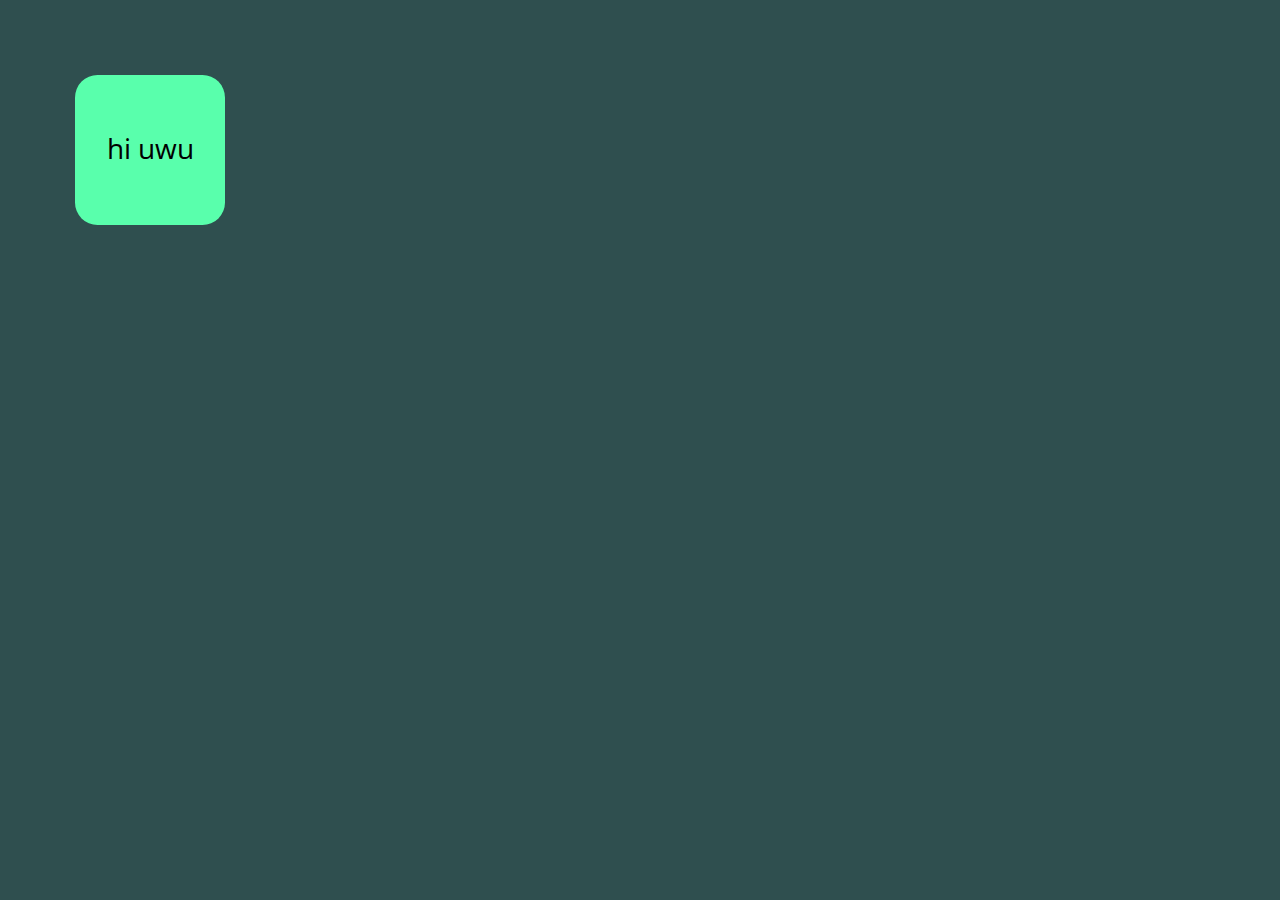
<file: aesthetic-animation/index.html>
<!DOCTYPE html>
<html lang="en">
  <head>
    <meta
      name="description"
      content="simple aesthetic website animation thingy | made by skalixur"
    />
    <meta charset="UTF-8" />
    <meta http-equiv="X-UA-Compatible" content="IE=edge" />
    <meta name="viewport" content="width=device-width, initial-scale=1.0" />
    <title>css aesthetic animation thing</title>
    <link rel="stylesheet" href="style.css" />
  </head>
  <body>
    <div class="square"><p class="square-text">hi uwu</p></div>
  </body>
</html>
</file>
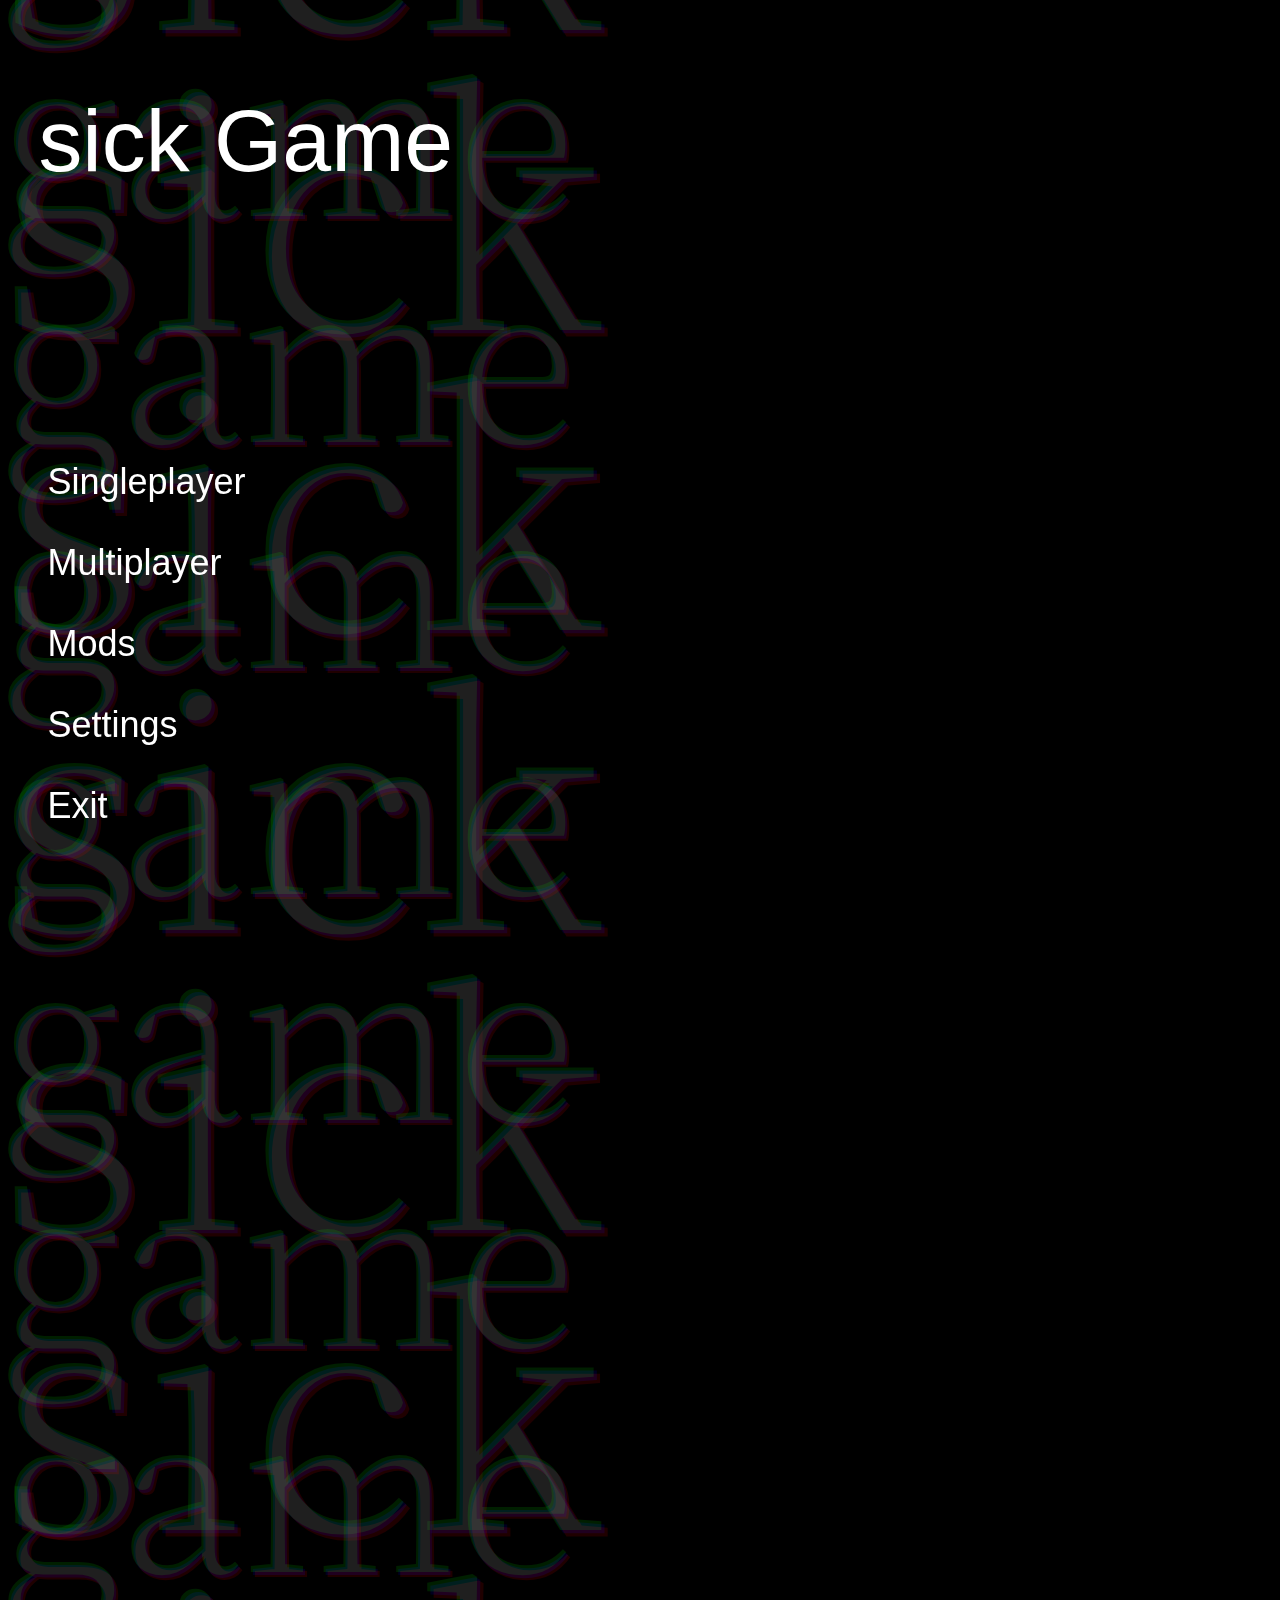
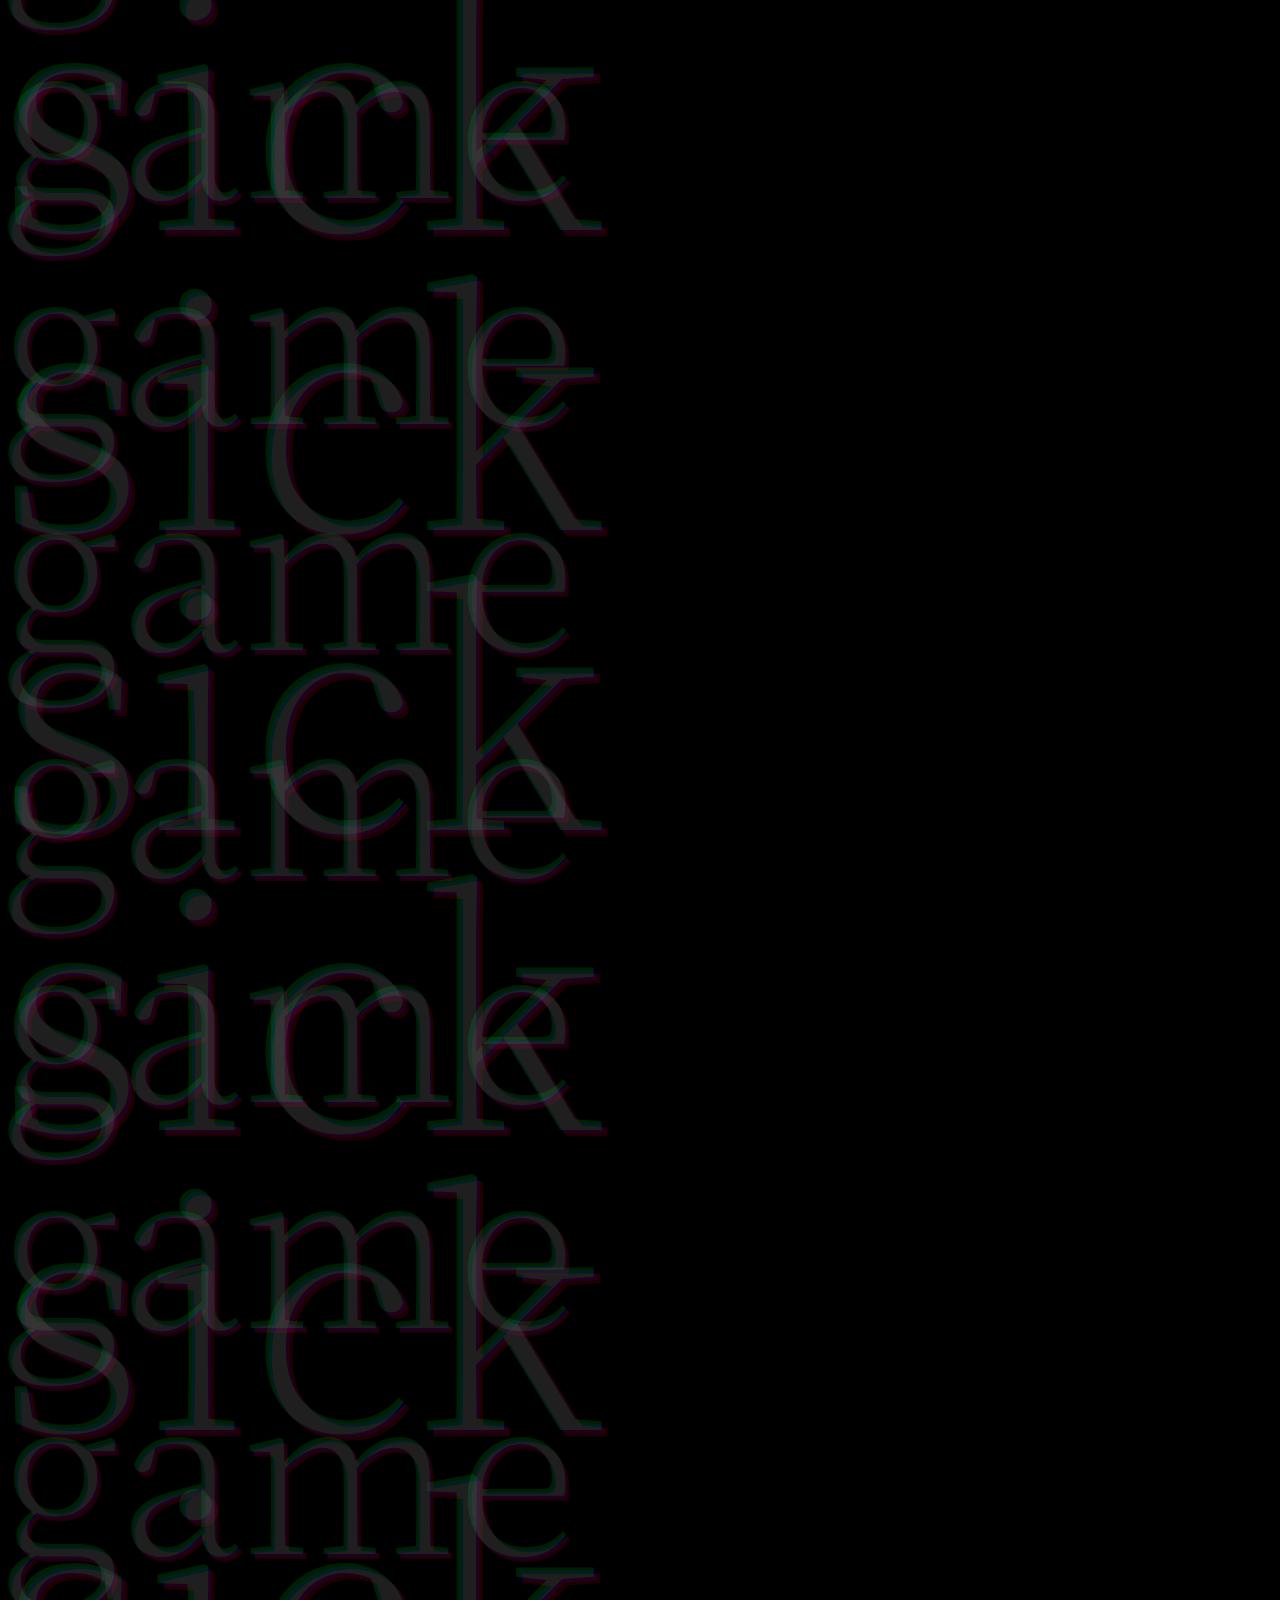
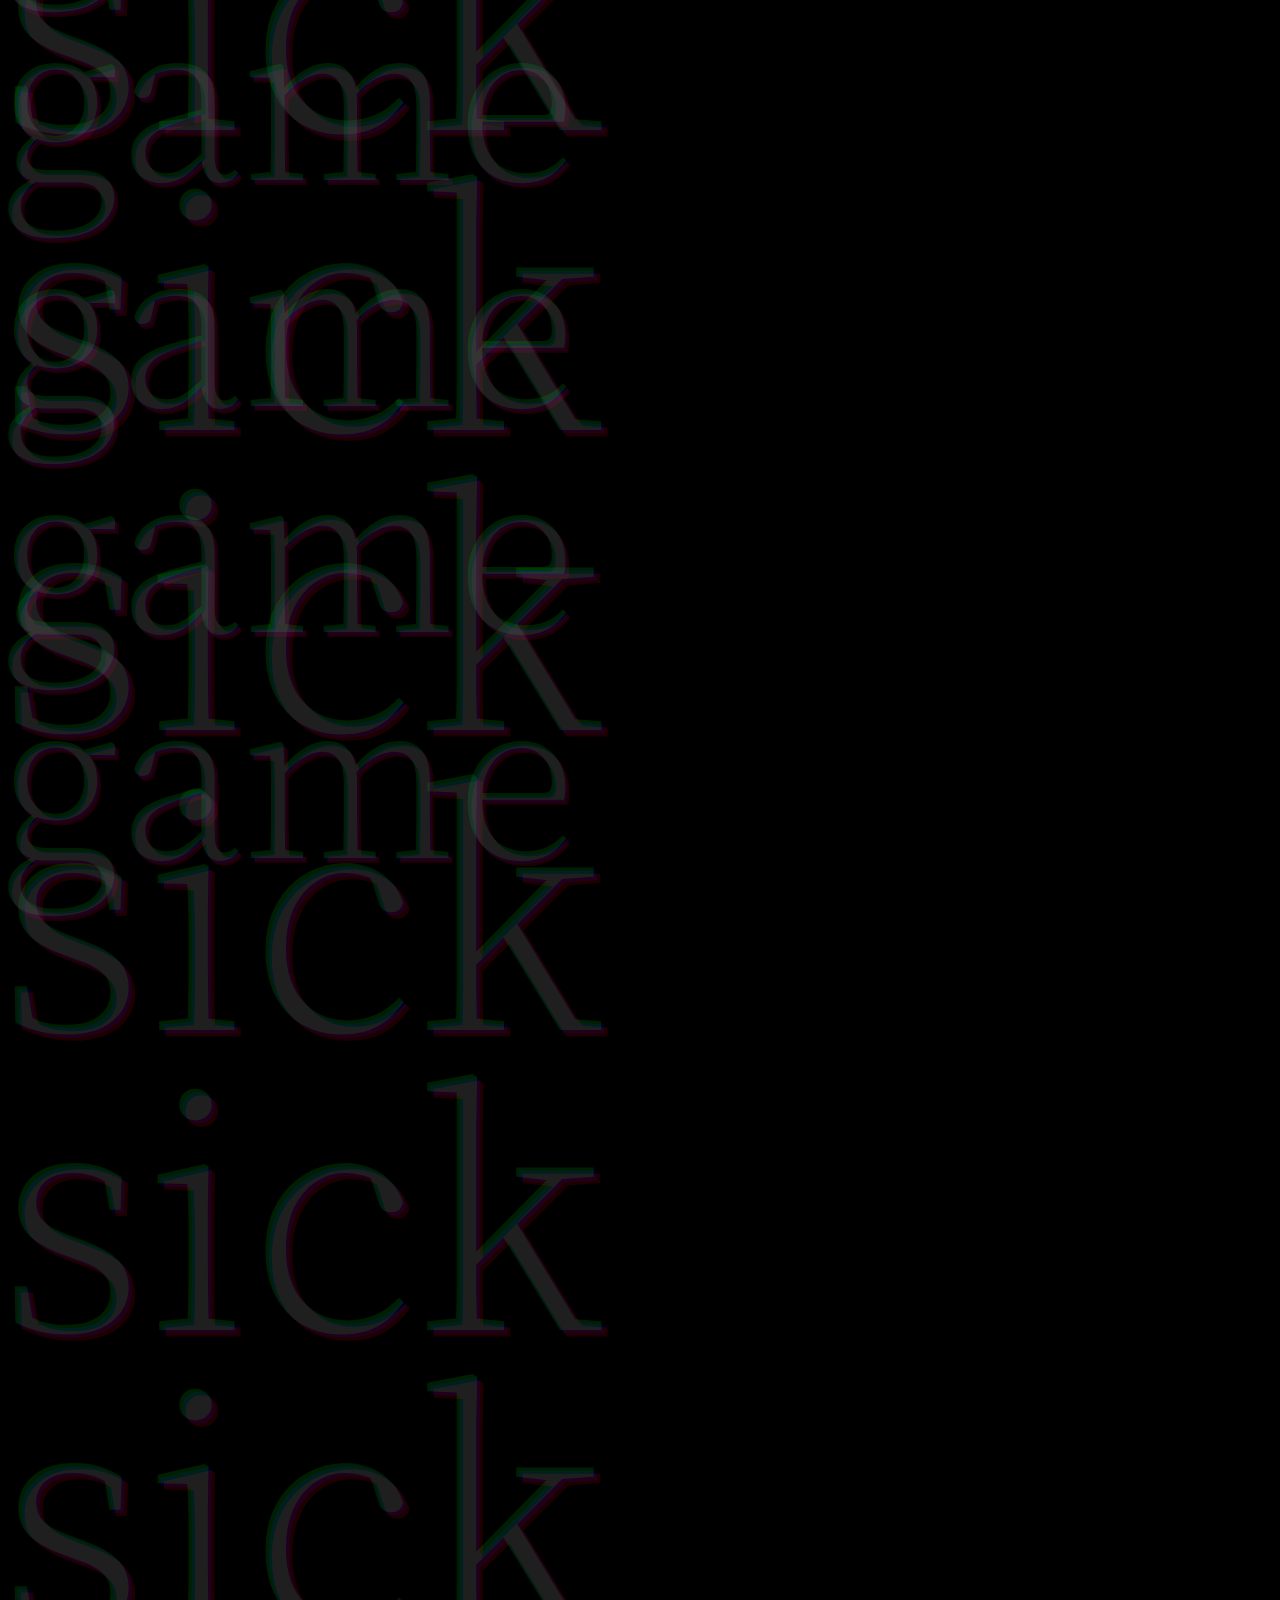
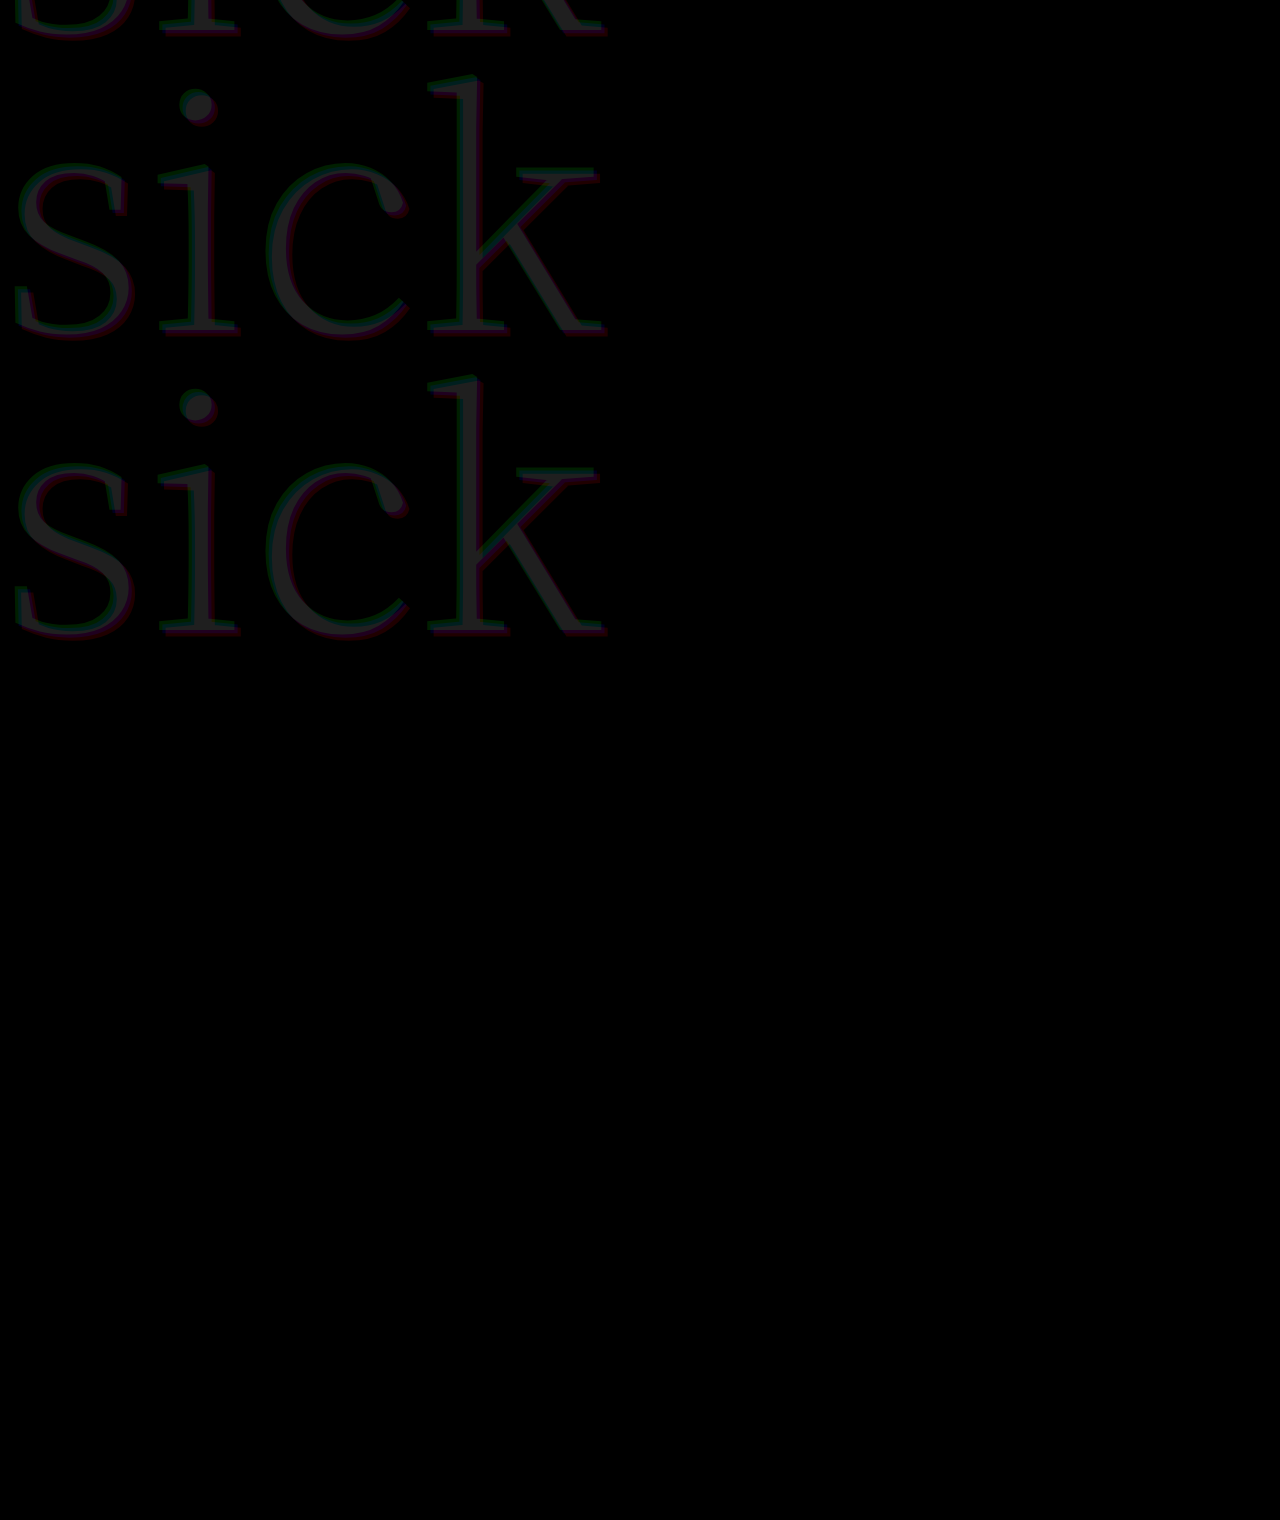
<file: b-w-menu/index.html>
<!DOCTYPE html>
<html lang="en">
  <head>
    <meta charset="UTF-8" />
    <meta name="viewport" content="width=device-width, initial-scale=1.0" />
    <title>men</title>
    <script src="script.js" defer></script>
    <link rel="stylesheet" href="style.css" />
  </head>
  <body>
    <div class="marquee-container">
      <div class="slider-left-container">
        <ul class="slider-left"></ul>
      </div>

      <div class="slider-right-container">
        <ul class="slider-right"></ul>
      </div>
    </div>

    <h1 class="title">sick Game</h1>

    <div class="controls-container">
      <div class="bg">
        <p class="control" tabindex="1">Singleplayer</p>
      </div>
      <div class="bg">
        <p class="control" tabindex="2">Multiplayer</p>
      </div>
      <div class="bg">
        <p class="control" tabindex="3">Mods</p>
      </div>
      <div class="bg">
        <p class="control" tabindex="4">Settings</p>
      </div>
      <div class="bg">
        <p class="control" tabindex="5">
          <a href="https://skalixur.com">Exit</a>
        </p>
      </div>
    </div>

    <!-- 無限 | 無理 -->
  </body>
</html>
</file>
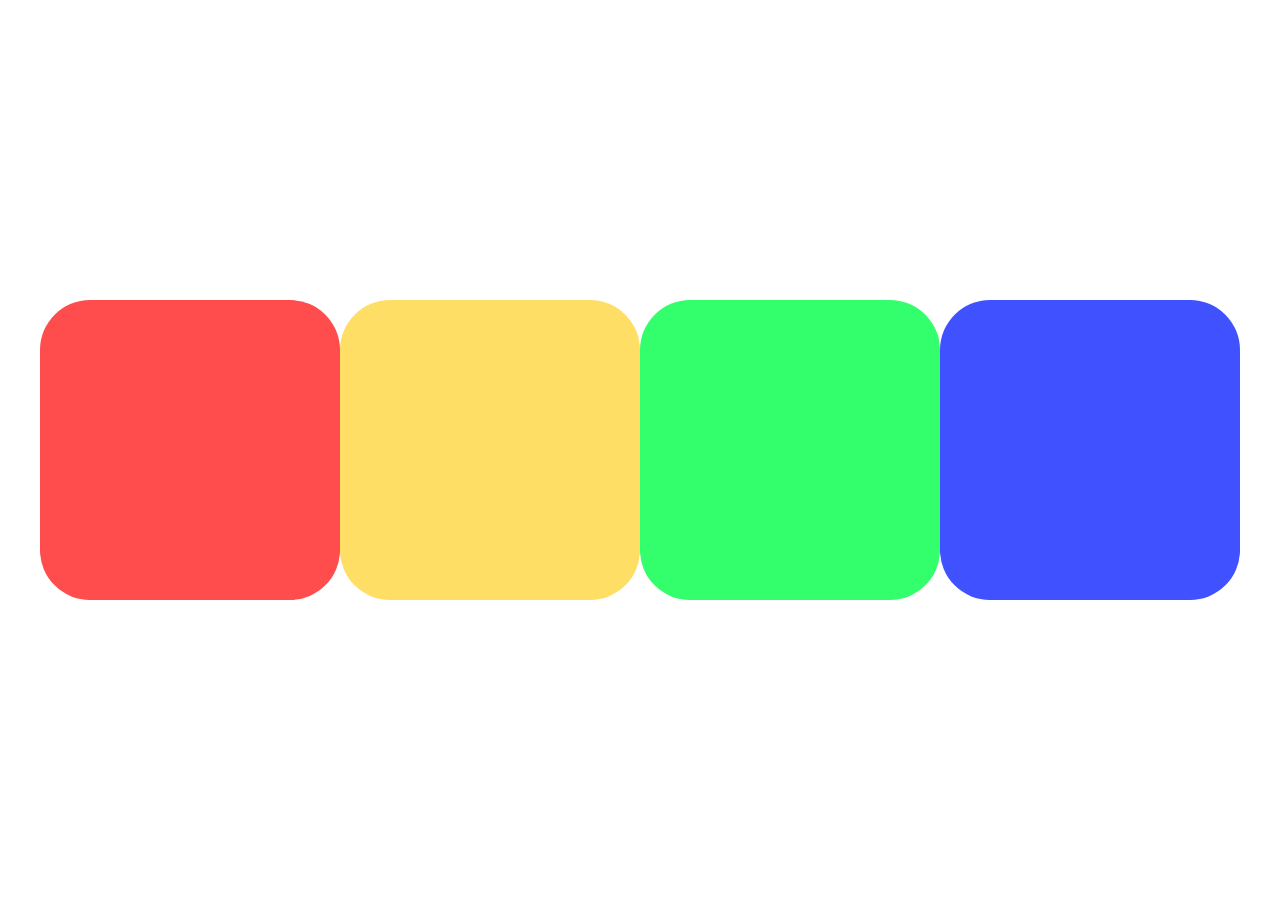
<file: eye-candy/index.html>
<!DOCTYPE html>
<html lang="en">
  <head>
    <meta charset="UTF-8" />
    <meta http-equiv="X-UA-Compatible" content="IE=edge" />
    <meta name="viewport" content="width=device-width, initial-scale=1.0" />
    <title>Eye Candy</title>
    <link rel="stylesheet" href="style.css" />
    <script src="script.js" defer></script>
    <script src="SVGPathHandler.js"></script>
  </head>
  <body>
    <div class="rect-container">
      <div class="rect rect-1"></div>
      <div class="rect rect-2"></div>
      <div class="rect rect-3"></div>
      <div class="rect rect-4"></div>
    </div>
  </body>
</html>
</file>
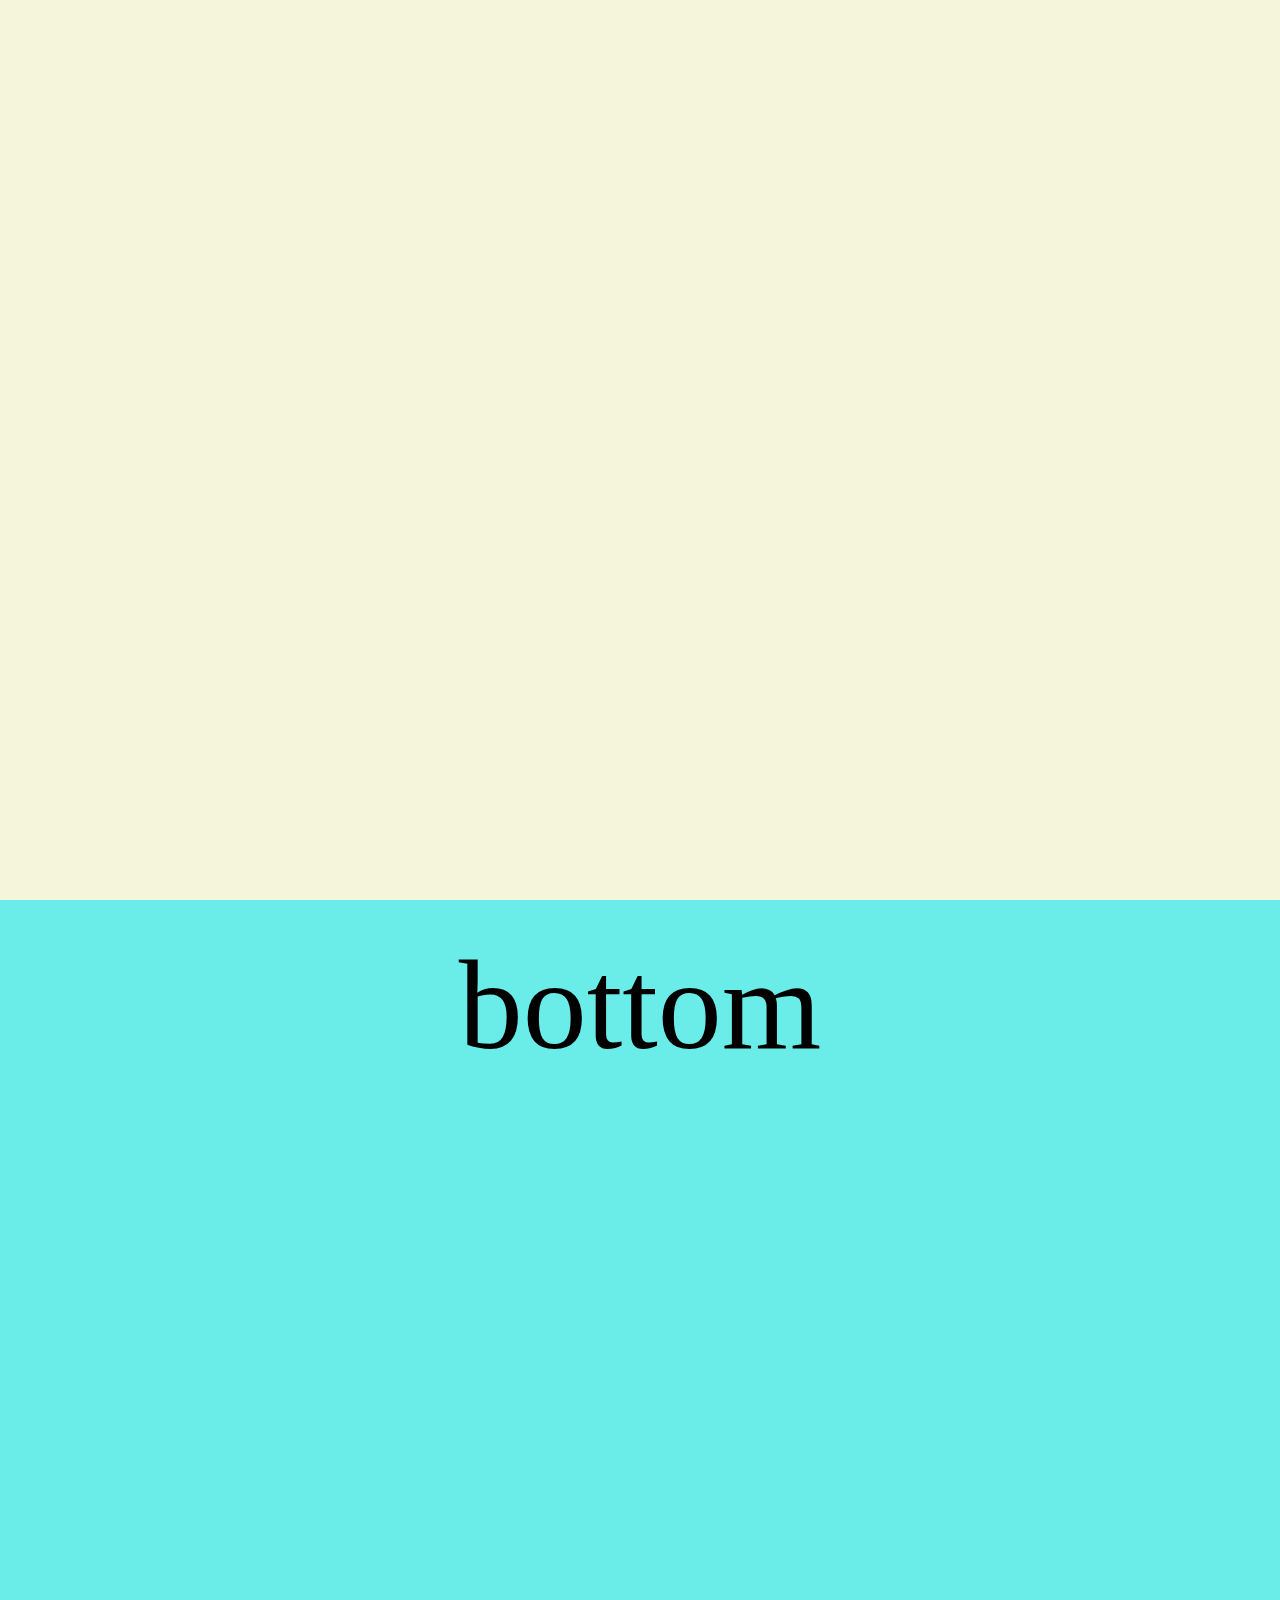
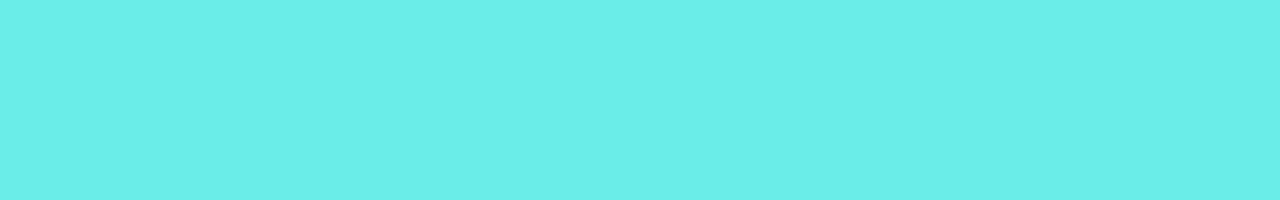
<file: mouse-move/index.html>
<!DOCTYPE html>
<html lang="en">
  <head>
    <meta
      name="description"
      content="A website animation to move stuff around depending on where your mouse is."
    />
    <meta charset="UTF-8" />
    <meta http-equiv="X-UA-Compatible" content="IE=edge" />
    <meta name="viewport" content="width=device-width, initial-scale=1.0" />
    <title>Mouse Move Animation</title>
    <link rel="stylesheet" href="style.css" />
    <script src="script.js" defer></script>
  </head>
  <body>
    <div class="panel-1" data-active="false">top</div>
    <div class="panel-2" data-active="false">right</div>
    <div class="panel-3" data-active="false">bottom</div>
    <div class="panel-4" data-active="false">left</div>
  </body>
</html>
</file>
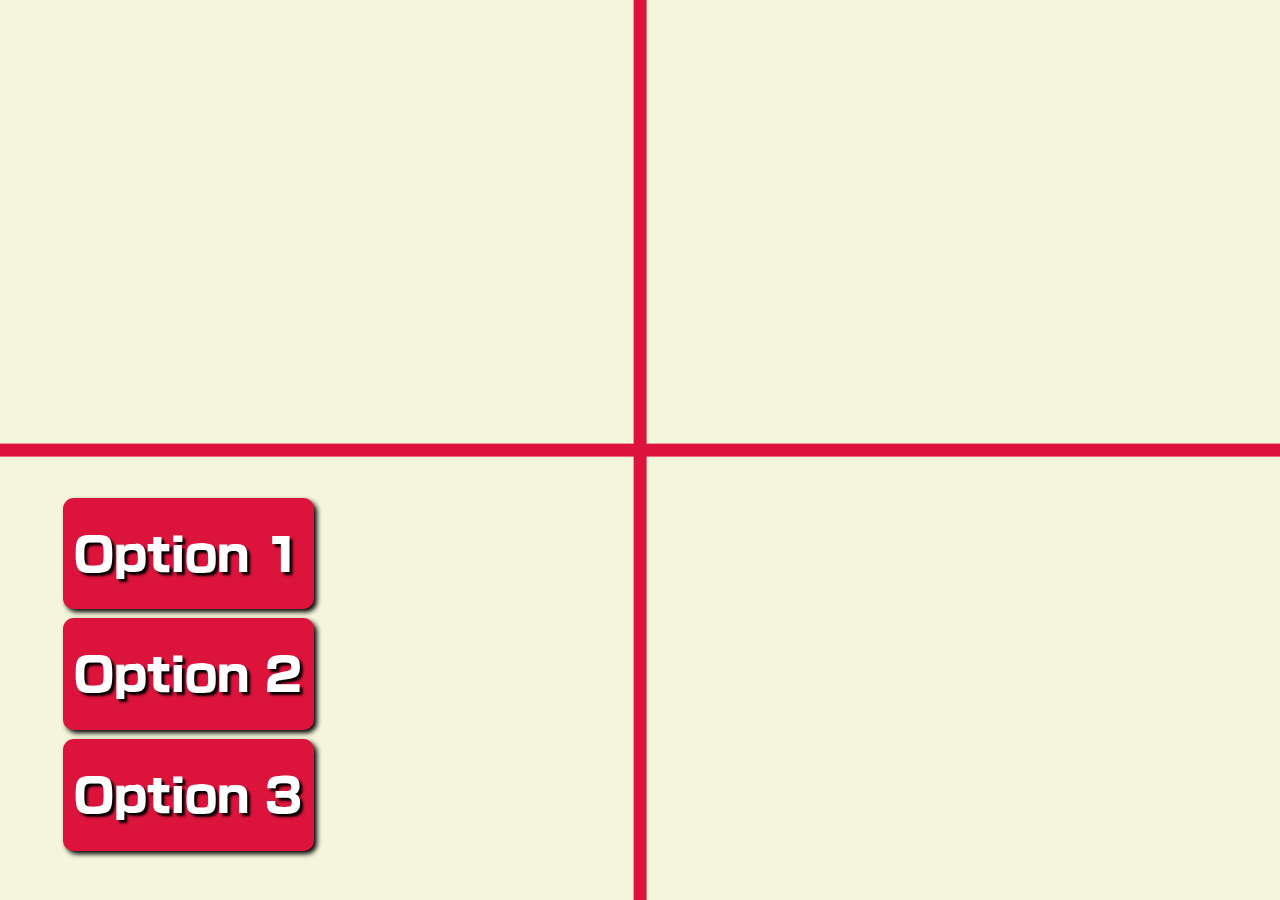
<file: spinny-stuff/index.html>
<!DOCTYPE html>
<html lang="en">
  <head>
    <meta charset="UTF-8" />
    <meta http-equiv="X-UA-Compatible" content="IE=edge" />
    <meta name="viewport" content="width=device-width, initial-scale=1.0" />
    <title>Spinny Stuff</title>
    <script src="script.js" defer></script>
    <link rel="stylesheet" href="style.css" />
  </head>
  <body>
    <div class="spin1"></div>
    <div class="spin2"></div>
    <div class="options">
      <span class="opt-1 opt">Option 1</span>
      <span class="opt-2 opt">Option 2</span>
      <span class="opt-3 opt">Option 3</span>
    </div>
  </body>
</html>
</file>
<file: aesthetic-animation/style.css>
@import url('https://fonts.googleapis.com/css2?family=Open+Sans:wght@300&display=swap');

body {
  margin: 0;
  background-color: rgb(47, 79, 79);
}

:root {
  --square-side: 150px;
  --square-offset: 75px;
}

.square-text {
  font-family: 'Open Sans', sans-serif;
  font-size: 28px;
  margin: calc(var(--square-side) / 2 - 14%) 0;
  text-align: center;
}

.square {
  display: block;
  position: fixed;
  background-color: #59ffac;
  height: var(--square-side);
  width: var(--square-side);
  border-radius: 15%;
  left: var(--square-offset);
  top: var(--square-offset);

  animation: move-around 12s ease infinite 1s;
}

@keyframes move-around {
  0%,
  66.6%,
  100% {
    transform: rotate(0);
    left: var(--square-offset);
    top: var(--square-offset);
  }
  16.6% {
    transform: rotate(890deg);
    left: calc(100vw - var(--square-offset) - var(--square-side));
    top: var(--square-offset);
  }
  33.3% {
    transform: rotate(90deg);
    left: calc(100vw - var(--square-offset) - var(--square-side));
    top: calc(100vh - var(--square-offset) - var(--square-side));
  }
  50% {
    transform: rotate(480deg);
    left: var(--square-offset);
    top: calc(100vh - var(--square-offset) - var(--square-side));
  }
  83.3% {
    transform: rotate(360deg) scale(200%);
    left: calc(50vw - var(--square-side) / 2);
    top: calc(50vh - var(--square-side) / 2);
  }
}
</file>
<file: b-w-menu/style.css>
@import url('https://fonts.googleapis.com/css2?family=Noto+Serif+JP:wght@200;300;400;500;600;700;900&family=Sawarabi+Mincho&display=swap');
@import url('https://fonts.cdnfonts.com/css/renogare');
/* 
font-family: 'Noto Serif JP', serif;
font-family: 'Sawarabi Mincho', serif;
font-family: 'Zen Kaku Gothic New', sans-serif;
 */

:root {
  --scroll-time: 20s;
  --line-distance: -45vh;

  --left-line-spacing: -37.5vw;
  --right-line-spacing: -25vw;
  --left-font-size: 25vw;
  --right-font-size: 17.5vw;
  --bg-text-transperancy: 0.12;
}

body {
  margin: 0;
  background-color: #000;
  color: rgb(255, 255, 255, 1);
  font-family: 'Renogare', sans-serif;
  font-weight: 100;
  overflow: hidden;
  -webkit-user-select: none;
  -ms-user-select: none;
  user-select: none;
}

* {
  transition: 0.5s;
}

.title {
  position: fixed;
  font-weight: 100;
  font-size: 6.8625vw;
  margin: 0;
  top: 10vh;
  left: 3vmax;
  transition: 0.5s;
}

.controls-container {
  line-height: 5vh;
  position: fixed;
  left: 3vmax;
  bottom: 4vh;
  font-size: 4vmin;
}

@keyframes swoosh {
  0% {
    width: 0;
  }
  100% {
    width: 100%;
  }
}

.bg:hover {
  background-color: white;
  width: 120%;
  transition: 0.5s 0.1s;
}

.bg:focus-visible {
  background-color: white;
  width: 120%;
  transition: 0.5s 0.1s;
}

.bg {
  margin-right: 50px;
  background-color: white;
  border-radius: 5px;
  width: 0%;
  transition: 0.5s 0.1s;
}

.control {
  padding: 0 0.25em;
  text-align: center;
  cursor: pointer;
  color: white;
  mix-blend-mode: difference;
}

a {
  color: white;
  text-decoration: none;
}

a:visited {
  color: white;
  text-decoration: none;
}

.rgb-split::after {
  content: attr(data-text);
  position: absolute;
  left: 0px;
  transform: translate(-0.01em, -0.01em);
  mix-blend-mode: screen;
  color: rgb(0, 255, 0, var(--bg-text-transperancy));
  width: 100%;
}

.rgb-split::before {
  content: attr(data-text);
  position: absolute;
  transform: translate(0.01em, 0.01em);
  mix-blend-mode: screen;
  color: rgba(255, 0, 0, var(--bg-text-transperancy));
  width: 100%;
}

.marquee-container {
  width: 100vw;
  margin: 0;
  padding: 0;
  font-family: 'Noto Serif JP', serif;
  color: rgb(0, 0, 255, var(--bg-text-transperancy));
  white-space: nowrap;

  position: absolute;
  --move-initial: -15.5%;
  --move-final: -60%;
}

@keyframes scroll-up {
  0% {
    transform: translate3d(0, var(--move-initial), 0);
  }
  100% {
    transform: translate3d(0, var(--move-final), 0);
  }
}

@keyframes scroll-down {
  0% {
    transform: translate3d(0, var(--move-final), 0);
  }
  100% {
    transform: translate3d(0, var(--move-initial), 0);
  }
}

@keyframes slide-in-left {
  from {
    left: -120%;
  }
  to {
    left: 3vw;
  }
}

@keyframes slide-in-right {
  from {
    right: -120%;
  }
  to {
    right: 3vw;
  }
}

.slider-left-container {
  animation: slide-in-left 1.75s ease forwards;
  font-size: var(--left-font-size);
  position: absolute;
}

.slider-left {
  margin: 0;
  padding: 0;
  transform: translate3d(0, var(--move-initial), 0);
  animation: scroll-up var(--scroll-time) linear infinite;
}

.slider-right-container {
  animation: slide-in-right 1.75s ease forwards;
  font-size: var(--right-font-size);
  position: absolute;
}

.slider-right {
  margin: 0;
  padding: 0;
  transform: translate3d(0, var(--move-initial), 0);
  animation: scroll-down var(--scroll-time) linear infinite;
}

ul li {
  list-style-type: none;
}

ul.slider-left li {
  margin: 0 0 var(--left-line-spacing) 0;
  list-style-type: none;
}

ul.slider-right li {
  margin: 0 0 var(--right-line-spacing) 0;
  list-style-type: none;
}
</file>
<file: eye-candy/style.css>
body {
  margin: 0;
  overflow: hidden;
  background-color: white;
  --square-width: 300px;
}

* {
  animation: fade-in 10s;
}
@keyframes fade-in {
  from {
    opacity: 0;
  }
  to {
    opacity: 1;
  }
}

@keyframes bounce {
  0%,
  100% {
    margin-top: calc(2 * var(--square-width));
    height: calc(0.5 * var(--square-width));
  }
  50% {
    margin-top: calc(var(--square-width));
    height: calc(1.5 * var(--square-width));
  }
}

.rect-container {
  position: fixed;
  top: 50%;
  left: 50%;
  transform: translate(-50%, -50%) scaleY(1);
  display: flex;
}

.rect {
  width: var(--square-width);
  height: var(--square-width);
}

.rect-1 {
  background-color: #ff4d4d;
  border-radius: 50px;
  animation: bounce 4s cubic-bezier(0.63, 0.03, 0.47, 1) 0.5s infinite both;
  z-index: 4;
}

.rect-2 {
  background-color: #ffde66;
  border-radius: 50px;
  animation: bounce 4s cubic-bezier(0.63, 0.03, 0.47, 1) 1s infinite both;
  z-index: 3;
}

.rect-3 {
  background-color: #33ff6d;
  border-radius: 50px;
  animation: bounce 4s cubic-bezier(0.63, 0.03, 0.47, 1) 1.5s infinite both;
  z-index: 2;
}

.rect-4 {
  background-color: #4051ff;
  border-radius: 50px;
  animation: bounce 4s cubic-bezier(0.63, 0.03, 0.47, 1) 2s infinite both;
  z-index: 1;
}
</file>
<file: mouse-move/style.css>
body {
  background-color: beige;
  margin: 0;
  width: 100vw;
  height: 100vh;
  overflow: hidden;
}

:root {
  --panel-1-z: 4;
  --panel-2-z: 3;
  --panel-3-z: 2;
  --panel-4-z: 1;

  --screen-margin: -100%;
  --screen-cover: -55%;
}

.panel-1,
.panel-2,
.panel-3,
.panel-4 {
  box-sizing: border-box;
  display: flex;
  font-size: 10vmax;
  padding: 0.25em;
  position: absolute;
}

.panel-1 {
  transition: 0.5s ease-in-out;
  position: absolute;
  width: 100vw;
  height: 100vh;
  background-color: hsla(0, 80%, 60%, 0.8);
  z-index: var(--panel-1-z);

  top: var(--screen-margin);
  align-items: flex-end;
  justify-content: center;
}

.panel-2 {
  transition: 0.5s ease-in-out;
  width: 100vw;
  height: 100vh;
  background-color: hsla(90, 80%, 60%, 0.8);
  z-index: var(--panel-2-z);

  right: var(--screen-margin);
  align-items: center;
  justify-content: flex-start;
}

.panel-3 {
  transition: 0.5s ease-in-out;
  width: 100vw;
  height: 100vh;
  background-color: hsla(180, 80%, 60%, 0.8);
  z-index: var(--panel-3-z);

  bottom: var(--screen-margin);
  align-items: flex-start;
  justify-content: center;
}

.panel-4 {
  transition: 0.5s ease-in-out;
  width: 100vw;
  height: 100vh;
  background-color: hsla(270, 80%, 60%, 0.8);
  z-index: var(--panel-4-z);

  left: var(--screen-margin);
  align-items: center;
  justify-content: flex-end;
}

.panel-1[data-active='true'] {
  transition: 0.5s;
  position: absolute;
  width: 100vw;
  height: 100vh;
  background-color: hsl(0, 80%, 60%, 0.8);

  top: var(--screen-cover);
}

.panel-2[data-active='true'] {
  transition: 0.5s;
  width: 100vw;
  height: 100vh;
  background-color: hsl(90, 80%, 60%, 0.8);

  right: var(--screen-cover);
}

.panel-3[data-active='true'] {
  transition: 0.5s;
  width: 100vw;
  height: 100vh;
  background-color: hsl(180, 80%, 60%, 0.8);

  bottom: var(--screen-cover);
}

.panel-4[data-active='true'] {
  transition: 0.5s;
  width: 100vw;
  height: 100vh;
  background-color: hsl(270, 80%, 60%, 0.8);

  left: var(--screen-cover);
}
</file>
<file: spinny-stuff/style.css>
body {
  margin: 0;
  background-color: beige;
  overflow: hidden;
}

@font-face {
  font-family: NewRodin;
  src: url('./FOTNewRodin\ Pro\ EB.otf');
}

@keyframes spin {
  from {
    transform: translate(-50%, -50%) rotate(0deg);
  }
  to {
    transform: translate(-50%, -50%) rotate(360deg);
  }
}

.opt {
  user-select: none;
  box-shadow: 3px 3px 5px black;
  text-shadow: 3px 3px 2.5px black;
  color: white;
  cursor: pointer;
  padding: 1.2vmin 1.4vmin 1.2vmin 1.2vmin;
  background-color: crimson;
  border: crimson 0px solid;
  border-radius: 1.2vmin;
}
.options {
  position: fixed;
  bottom: 5.5vmin;
  display: flex;
  flex-direction: column;
  gap: 1vmin;
  margin: 0 0 0 7vmin;
  font-family: NewRodin;
  font-weight: 700;
  font-size: 5vmin;
}

.spin1 {
  display: inline;
  position: fixed;
  height: 284vmax;
  width: 1vmax;
  background-color: crimson;
  left: 50%;
  top: 50%;
  transform: translate(-50%, -50%) rotate(0deg);
  animation: spin 10s linear infinite forwards;
}

.spin2 {
  display: inline;
  position: fixed;
  width: 284vmax;
  height: 1vmax;
  background-color: crimson;
  left: 50%;
  top: 50%;
  transform: translate(-50%, -50%) rotate(0deg);
  animation: spin 10s linear infinite forwards;
}
</file>
